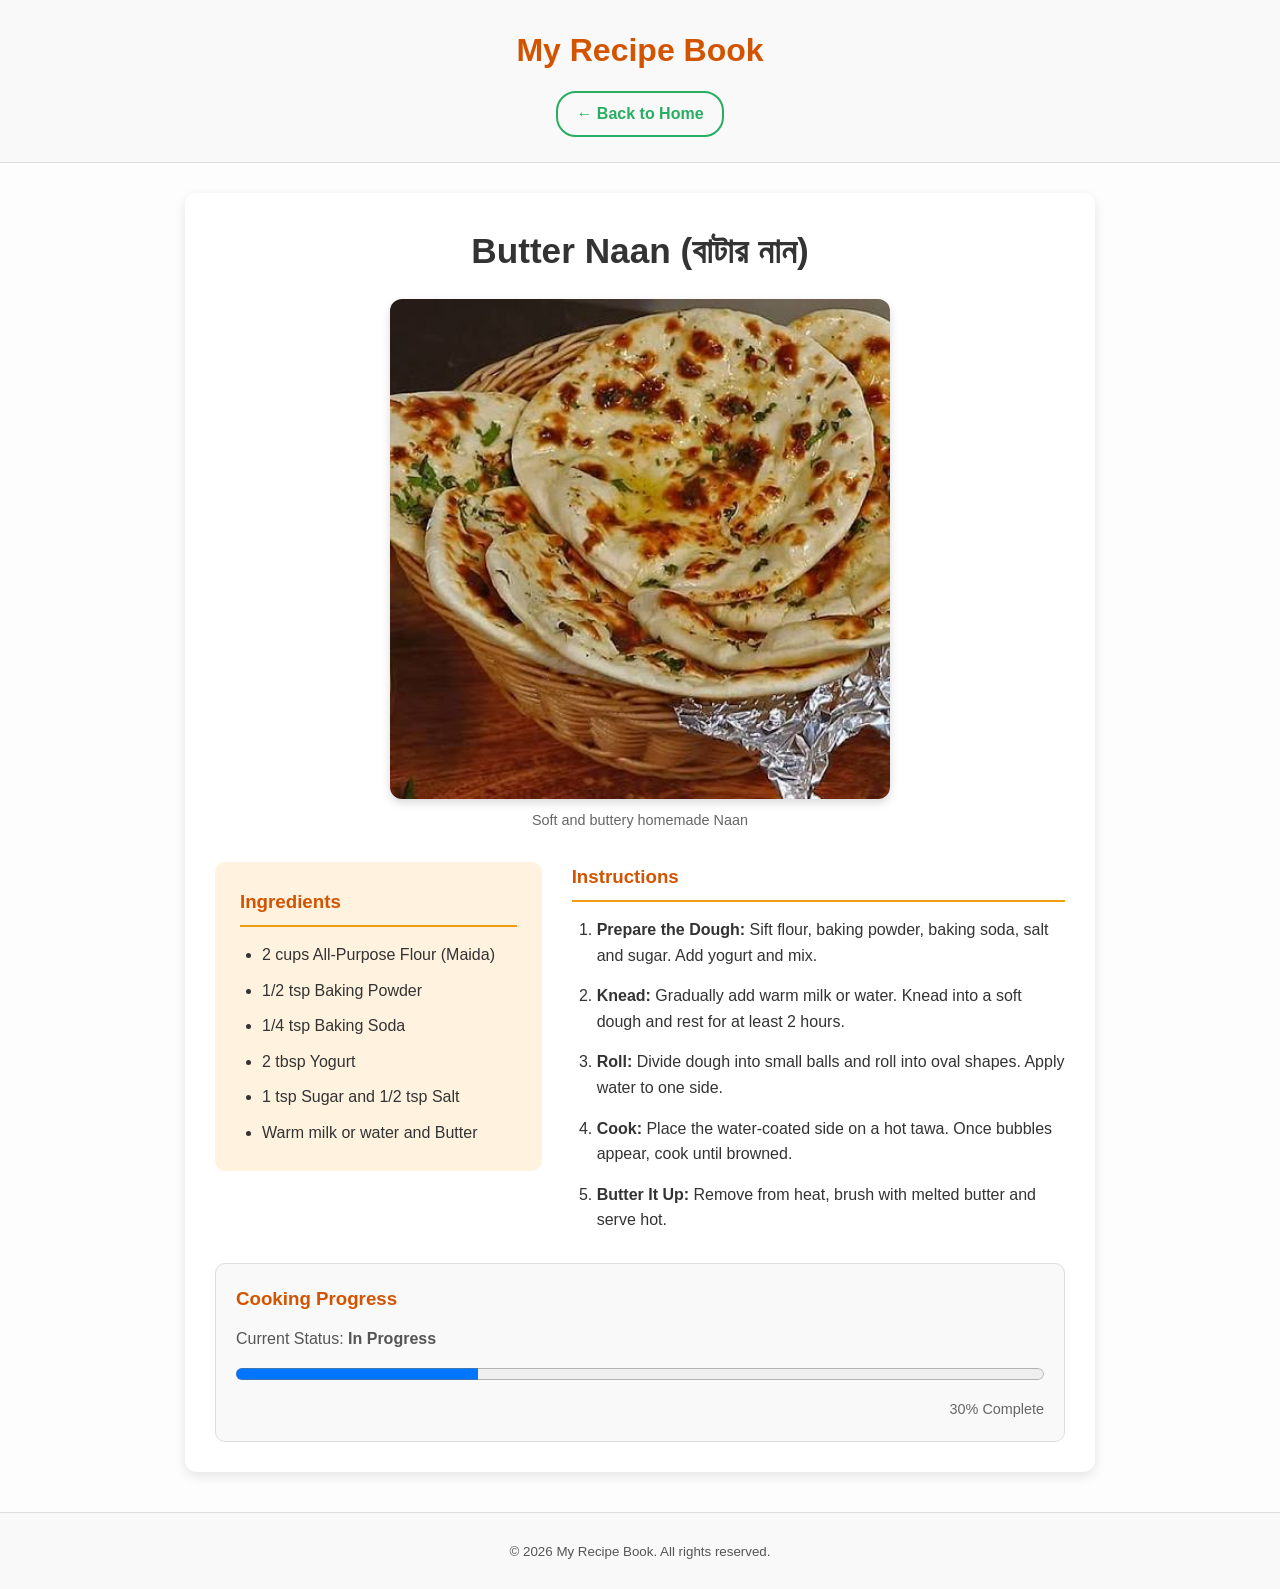
<file: Butternaan.html>
<!DOCTYPE html>
<html lang="en">

<head>
    <meta charset="UTF-8">
    <meta name="viewport" content="width=device-width, initial-scale=1.0">

    <meta name="description"
        content="Butter Naan recipe with ingredients, cooking instructions and progress status.">

    <title>Butter Naan - My Recipe Book</title>
</head>

<body
    style="margin: 0; padding: 0; background-color: #fdfdfd; color: #333; font-family: Arial, Helvetica, sans-serif; line-height: 1.6;">

    <header
        style="padding: 25px 20px; text-align: center; background-color: #f9f9f9; border-bottom: 1px solid #ddd;">

        <h1 style="margin: 0; color: #d35400; font-size: 2rem;">
            My Recipe Book
        </h1>

        <nav aria-label="Main navigation" style="margin-top: 15px;">

            <a href="index.html"
                style="display: inline-block; padding: 8px 18px; color: #27ae60; text-decoration: none; font-weight: bold; border: 2px solid #27ae60; border-radius: 20px;">
                &larr; Back to Home
            </a>

        </nav>

    </header>


    <main
        style="max-width: 950px; margin: 30px auto; padding: 0 20px; box-sizing: border-box;">

        <article
            style="background-color: #ffffff; padding: 30px; border-radius: 12px; box-shadow: 0 4px 12px rgba(0,0,0,0.1); box-sizing: border-box;">

            <header style="text-align: center; margin-bottom: 30px;">

                <h2 style="margin: 0 0 20px; color: #333; font-size: 2.2rem;">
                    Butter Naan (বাটার নান)
                </h2>

                <figure style="margin: 0;">

                    <img src="Butternaan.jpg"
                        alt="Freshly prepared Butter Naan"
                        width="500"
                        height="500"
                        loading="lazy"
                        style="display: block; width: 100%; max-width: 500px; height: auto; aspect-ratio: 1 / 1; object-fit: cover; margin: 0 auto; border-radius: 12px; box-shadow: 0 4px 10px rgba(0,0,0,0.15);">

                    <figcaption style="margin-top: 10px; color: #666; font-size: 0.9rem;">
                        Soft and buttery homemade Naan
                    </figcaption>

                </figure>

            </header>


            <section
                aria-label="Butter Naan recipe details"
                style="display: flex; flex-wrap: wrap; gap: 30px; align-items: flex-start;">

                <section
                    aria-labelledby="ingredients-heading"
                    style="flex: 1 1 280px; padding: 25px; background-color: #fff3e0; border-radius: 10px; box-sizing: border-box;">

                    <h3 id="ingredients-heading"
                        style="margin: 0 0 15px; padding-bottom: 8px; color: #d35400; border-bottom: 2px solid #f39c12;">
                        Ingredients
                    </h3>

                    <ul style="margin: 0; padding-left: 22px;">

                        <li style="margin-bottom: 10px;">
                            2 cups All-Purpose Flour (Maida)
                        </li>

                        <li style="margin-bottom: 10px;">
                            1/2 tsp Baking Powder
                        </li>

                        <li style="margin-bottom: 10px;">
                            1/4 tsp Baking Soda
                        </li>

                        <li style="margin-bottom: 10px;">
                            2 tbsp Yogurt
                        </li>

                        <li style="margin-bottom: 10px;">
                            1 tsp Sugar and 1/2 tsp Salt
                        </li>

                        <li>
                            Warm milk or water and Butter
                        </li>

                    </ul>

                </section>


                <section
                    aria-labelledby="instructions-heading"
                    style="flex: 2 1 400px;">

                    <h3 id="instructions-heading"
                        style="margin: 0 0 15px; padding-bottom: 8px; color: #d35400; border-bottom: 2px solid #f39c12;">
                        Instructions
                    </h3>

                    <ol style="margin: 0; padding-left: 25px;">

                        <li style="margin-bottom: 15px;">
                            <strong>Prepare the Dough:</strong>
                            Sift flour, baking powder, baking soda, salt and sugar.
                            Add yogurt and mix.
                        </li>

                        <li style="margin-bottom: 15px;">
                            <strong>Knead:</strong>
                            Gradually add warm milk or water.
                            Knead into a soft dough and rest for at least 2 hours.
                        </li>

                        <li style="margin-bottom: 15px;">
                            <strong>Roll:</strong>
                            Divide dough into small balls and roll into oval shapes.
                            Apply water to one side.
                        </li>

                        <li style="margin-bottom: 15px;">
                            <strong>Cook:</strong>
                            Place the water-coated side on a hot tawa.
                            Once bubbles appear, cook until browned.
                        </li>

                        <li>
                            <strong>Butter It Up:</strong>
                            Remove from heat, brush with melted butter and serve hot.
                        </li>

                    </ol>

                </section>

            </section>


            <!-- ==================== COOKING PROGRESS ==================== -->

            <section
                aria-labelledby="progress-heading"
                style="margin-top: 30px; padding: 20px; background-color: #f9f9f9; border-radius: 10px; border: 1px solid #ddd;">

                <h3 id="progress-heading"
                    style="margin: 0 0 12px; color: #d35400;">
                    Cooking Progress
                </h3>

                <p style="margin: 0 0 10px; color: #555;">
                    Current Status: <strong>In Progress</strong>
                </p>

                <progress
                    value="30"
                    max="100"
                    aria-label="Butter Naan cooking progress: 30 percent"
                    style="width: 100%; height: 24px;">
                    30%
                </progress>

                <p style="margin: 8px 0 0; text-align: right; color: #666; font-size: 0.9rem;">
                    30% Complete
                </p>

            </section>

        </article>

    </main>


    <footer
        style="margin-top: 40px; padding: 25px 20px; text-align: center; background-color: #f9f9f9; border-top: 1px solid #ddd;">

        <p style="margin: 0; color: #555;">
            <small>&copy; 2026 My Recipe Book. All rights reserved.</small>
        </p>

    </footer>

</body>

</html>
</file>
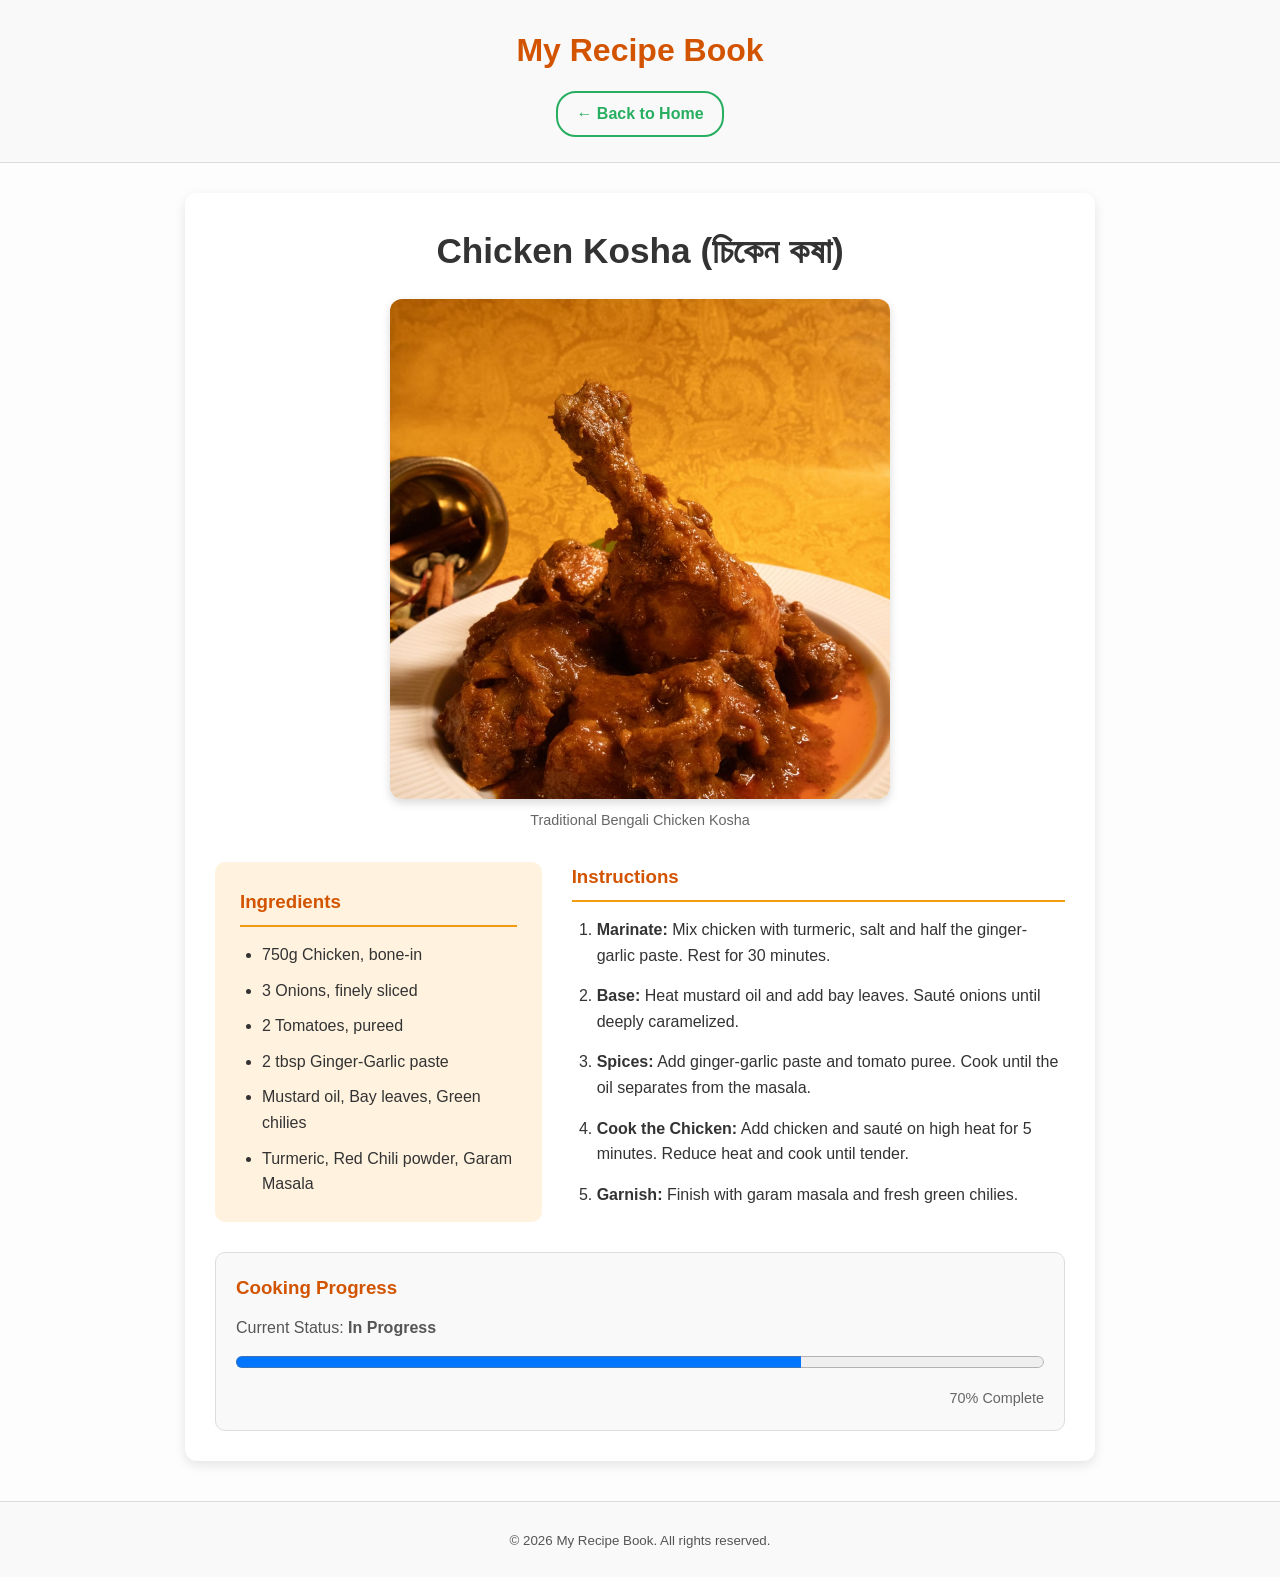
<file: Chicken.html>
<!DOCTYPE html>
<html lang="en">

<head>
    <meta charset="UTF-8">
    <meta name="viewport" content="width=device-width, initial-scale=1.0">

    <meta name="description"
        content="Traditional Bengali Chicken Kosha recipe with ingredients, cooking instructions and progress status.">

    <title>Chicken Kosha - My Recipe Book</title>
</head>

<body
    style="margin: 0; padding: 0; background-color: #fdfdfd; color: #333; font-family: Arial, Helvetica, sans-serif; line-height: 1.6;">

    <header
        style="padding: 25px 20px; text-align: center; background-color: #f9f9f9; border-bottom: 1px solid #ddd;">

        <h1 style="margin: 0; color: #d35400; font-size: 2rem;">
            My Recipe Book
        </h1>

        <nav aria-label="Main navigation" style="margin-top: 15px;">

            <a href="index.html"
                style="display: inline-block; padding: 8px 18px; color: #27ae60; text-decoration: none; font-weight: bold; border: 2px solid #27ae60; border-radius: 20px;">
                &larr; Back to Home
            </a>

        </nav>

    </header>


    <main
        style="max-width: 950px; margin: 30px auto; padding: 0 20px; box-sizing: border-box;">

        <article
            style="background-color: #ffffff; padding: 30px; border-radius: 12px; box-shadow: 0 4px 12px rgba(0,0,0,0.1); box-sizing: border-box;">

            <header style="text-align: center; margin-bottom: 30px;">

                <h2 style="margin: 0 0 20px; color: #333; font-size: 2.2rem;">
                    Chicken Kosha (চিকেন কষা)
                </h2>

                <figure style="margin: 0;">

                    <img src="Chicken.jpg"
                        alt="Traditional Bengali Chicken Kosha"
                        width="500"
                        height="500"
                        loading="lazy"
                        style="display: block; width: 100%; max-width: 500px; height: auto; aspect-ratio: 1 / 1; object-fit: cover; margin: 0 auto; border-radius: 12px; box-shadow: 0 4px 10px rgba(0,0,0,0.15);">

                    <figcaption style="margin-top: 10px; color: #666; font-size: 0.9rem;">
                        Traditional Bengali Chicken Kosha
                    </figcaption>

                </figure>

            </header>


            <section
                aria-label="Chicken Kosha recipe details"
                style="display: flex; flex-wrap: wrap; gap: 30px; align-items: flex-start;">

                <section
                    aria-labelledby="ingredients-heading"
                    style="flex: 1 1 280px; padding: 25px; background-color: #fff3e0; border-radius: 10px; box-sizing: border-box;">

                    <h3 id="ingredients-heading"
                        style="margin: 0 0 15px; padding-bottom: 8px; color: #d35400; border-bottom: 2px solid #f39c12;">
                        Ingredients
                    </h3>

                    <ul style="margin: 0; padding-left: 22px;">

                        <li style="margin-bottom: 10px;">750g Chicken, bone-in</li>

                        <li style="margin-bottom: 10px;">
                            3 Onions, finely sliced
                        </li>

                        <li style="margin-bottom: 10px;">
                            2 Tomatoes, pureed
                        </li>

                        <li style="margin-bottom: 10px;">
                            2 tbsp Ginger-Garlic paste
                        </li>

                        <li style="margin-bottom: 10px;">
                            Mustard oil, Bay leaves, Green chilies
                        </li>

                        <li>
                            Turmeric, Red Chili powder, Garam Masala
                        </li>

                    </ul>

                </section>


                <section
                    aria-labelledby="instructions-heading"
                    style="flex: 2 1 400px;">

                    <h3 id="instructions-heading"
                        style="margin: 0 0 15px; padding-bottom: 8px; color: #d35400; border-bottom: 2px solid #f39c12;">
                        Instructions
                    </h3>

                    <ol style="margin: 0; padding-left: 25px;">

                        <li style="margin-bottom: 15px;">
                            <strong>Marinate:</strong>
                            Mix chicken with turmeric, salt and half the
                            ginger-garlic paste. Rest for 30 minutes.
                        </li>

                        <li style="margin-bottom: 15px;">
                            <strong>Base:</strong>
                            Heat mustard oil and add bay leaves.
                            Sauté onions until deeply caramelized.
                        </li>

                        <li style="margin-bottom: 15px;">
                            <strong>Spices:</strong>
                            Add ginger-garlic paste and tomato puree.
                            Cook until the oil separates from the masala.
                        </li>

                        <li style="margin-bottom: 15px;">
                            <strong>Cook the Chicken:</strong>
                            Add chicken and sauté on high heat for 5 minutes.
                            Reduce heat and cook until tender.
                        </li>

                        <li>
                            <strong>Garnish:</strong>
                            Finish with garam masala and fresh green chilies.
                        </li>

                    </ol>

                </section>

            </section>


            <!-- ==================== COOKING PROGRESS ==================== -->

            <section
                aria-labelledby="progress-heading"
                style="margin-top: 30px; padding: 20px; background-color: #f9f9f9; border-radius: 10px; border: 1px solid #ddd;">

                <h3 id="progress-heading"
                    style="margin: 0 0 12px; color: #d35400;">
                    Cooking Progress
                </h3>

                <p style="margin: 0 0 10px; color: #555;">
                    Current Status: <strong>In Progress</strong>
                </p>

                <progress
                    value="70"
                    max="100"
                    aria-label="Chicken Kosha cooking progress: 70 percent"
                    style="width: 100%; height: 24px;">
                    70%
                </progress>

                <p style="margin: 8px 0 0; text-align: right; color: #666; font-size: 0.9rem;">
                    70% Complete
                </p>

            </section>

        </article>

    </main>


    <footer
        style="margin-top: 40px; padding: 25px 20px; text-align: center; background-color: #f9f9f9; border-top: 1px solid #ddd;">

        <p style="margin: 0; color: #555;">
            <small>&copy; 2026 My Recipe Book. All rights reserved.</small>
        </p>

    </footer>

</body>

</html>
</file>
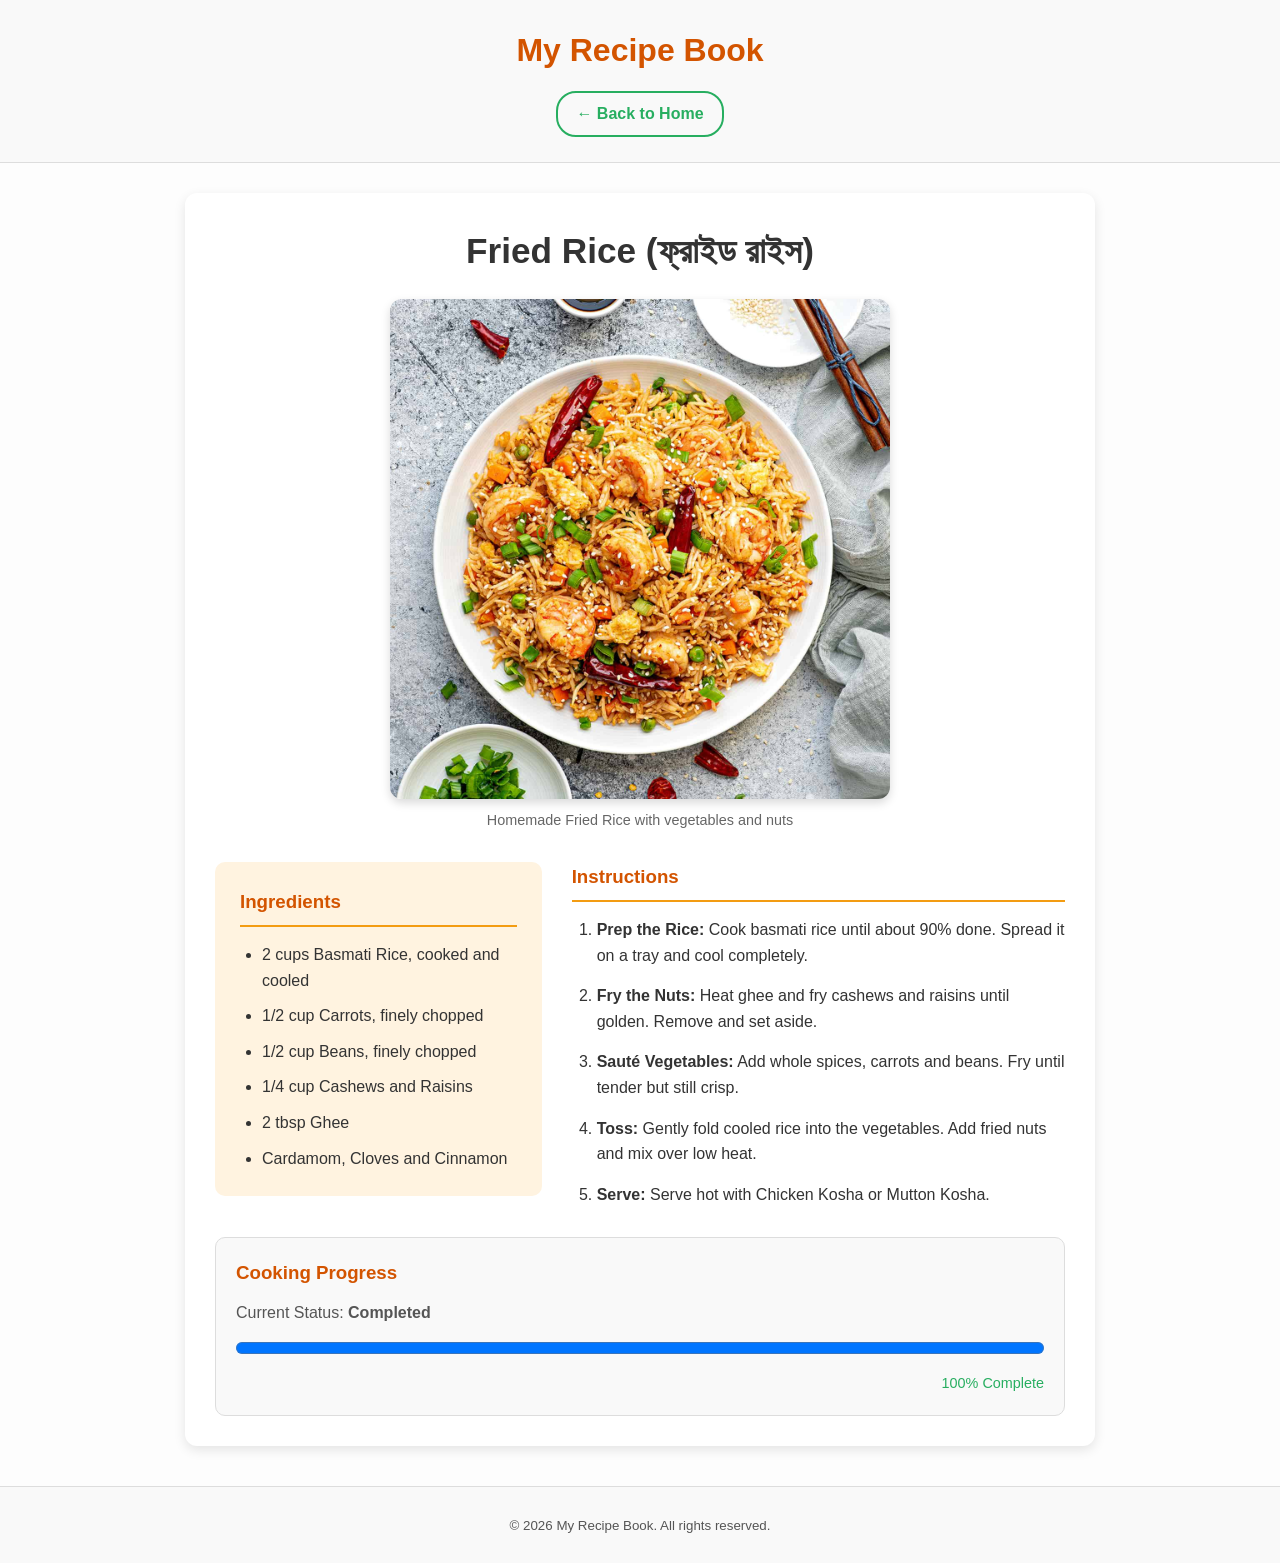
<file: Friedrice.html>
<!DOCTYPE html>
<html lang="en">

<head>
    <meta charset="UTF-8">
    <meta name="viewport" content="width=device-width, initial-scale=1.0">

    <meta name="description"
        content="Fried Rice recipe with ingredients, cooking instructions and progress status.">

    <title>Fried Rice - My Recipe Book</title>
</head>

<body
    style="margin: 0; padding: 0; background-color: #fdfdfd; color: #333; font-family: Arial, Helvetica, sans-serif; line-height: 1.6;">

    <header
        style="padding: 25px 20px; text-align: center; background-color: #f9f9f9; border-bottom: 1px solid #ddd;">

        <h1 style="margin: 0; color: #d35400; font-size: 2rem;">
            My Recipe Book
        </h1>

        <nav aria-label="Main navigation" style="margin-top: 15px;">

            <a href="index.html"
                style="display: inline-block; padding: 8px 18px; color: #27ae60; text-decoration: none; font-weight: bold; border: 2px solid #27ae60; border-radius: 20px;">
                &larr; Back to Home
            </a>

        </nav>

    </header>


    <main
        style="max-width: 950px; margin: 30px auto; padding: 0 20px; box-sizing: border-box;">

        <article
            style="background-color: #ffffff; padding: 30px; border-radius: 12px; box-shadow: 0 4px 12px rgba(0,0,0,0.1); box-sizing: border-box;">

            <header style="text-align: center; margin-bottom: 30px;">

                <h2 style="margin: 0 0 20px; color: #333; font-size: 2.2rem;">
                    Fried Rice (ফ্রাইড রাইস)
                </h2>

                <figure style="margin: 0;">

                    <img src="Friedrice.jpg"
                        alt="Homemade Fried Rice"
                        width="500"
                        height="500"
                        loading="lazy"
                        style="display: block; width: 100%; max-width: 500px; height: auto; aspect-ratio: 1 / 1; object-fit: cover; margin: 0 auto; border-radius: 12px; box-shadow: 0 4px 10px rgba(0,0,0,0.15);">

                    <figcaption style="margin-top: 10px; color: #666; font-size: 0.9rem;">
                        Homemade Fried Rice with vegetables and nuts
                    </figcaption>

                </figure>

            </header>


            <section
                aria-label="Fried Rice recipe details"
                style="display: flex; flex-wrap: wrap; gap: 30px; align-items: flex-start;">

                <section
                    aria-labelledby="ingredients-heading"
                    style="flex: 1 1 280px; padding: 25px; background-color: #fff3e0; border-radius: 10px; box-sizing: border-box;">

                    <h3 id="ingredients-heading"
                        style="margin: 0 0 15px; padding-bottom: 8px; color: #d35400; border-bottom: 2px solid #f39c12;">
                        Ingredients
                    </h3>

                    <ul style="margin: 0; padding-left: 22px;">

                        <li style="margin-bottom: 10px;">
                            2 cups Basmati Rice, cooked and cooled
                        </li>

                        <li style="margin-bottom: 10px;">
                            1/2 cup Carrots, finely chopped
                        </li>

                        <li style="margin-bottom: 10px;">
                            1/2 cup Beans, finely chopped
                        </li>

                        <li style="margin-bottom: 10px;">
                            1/4 cup Cashews and Raisins
                        </li>

                        <li style="margin-bottom: 10px;">
                            2 tbsp Ghee
                        </li>

                        <li>
                            Cardamom, Cloves and Cinnamon
                        </li>

                    </ul>

                </section>


                <section
                    aria-labelledby="instructions-heading"
                    style="flex: 2 1 400px;">

                    <h3 id="instructions-heading"
                        style="margin: 0 0 15px; padding-bottom: 8px; color: #d35400; border-bottom: 2px solid #f39c12;">
                        Instructions
                    </h3>

                    <ol style="margin: 0; padding-left: 25px;">

                        <li style="margin-bottom: 15px;">
                            <strong>Prep the Rice:</strong>
                            Cook basmati rice until about 90% done.
                            Spread it on a tray and cool completely.
                        </li>

                        <li style="margin-bottom: 15px;">
                            <strong>Fry the Nuts:</strong>
                            Heat ghee and fry cashews and raisins until golden.
                            Remove and set aside.
                        </li>

                        <li style="margin-bottom: 15px;">
                            <strong>Sauté Vegetables:</strong>
                            Add whole spices, carrots and beans.
                            Fry until tender but still crisp.
                        </li>

                        <li style="margin-bottom: 15px;">
                            <strong>Toss:</strong>
                            Gently fold cooled rice into the vegetables.
                            Add fried nuts and mix over low heat.
                        </li>

                        <li>
                            <strong>Serve:</strong>
                            Serve hot with Chicken Kosha or Mutton Kosha.
                        </li>

                    </ol>

                </section>

            </section>


            <!-- ==================== COOKING PROGRESS ==================== -->

            <section
                aria-labelledby="progress-heading"
                style="margin-top: 30px; padding: 20px; background-color: #f9f9f9; border-radius: 10px; border: 1px solid #ddd;">

                <h3 id="progress-heading"
                    style="margin: 0 0 12px; color: #d35400;">
                    Cooking Progress
                </h3>

                <p style="margin: 0 0 10px; color: #555;">
                    Current Status: <strong>Completed</strong>
                </p>

                <progress
                    value="100"
                    max="100"
                    aria-label="Fried Rice cooking progress: 100 percent"
                    style="width: 100%; height: 24px;">
                    100%
                </progress>

                <p style="margin: 8px 0 0; text-align: right; color: #27ae60; font-size: 0.9rem;">
                    100% Complete
                </p>

            </section>

        </article>

    </main>


    <footer
        style="margin-top: 40px; padding: 25px 20px; text-align: center; background-color: #f9f9f9; border-top: 1px solid #ddd;">

        <p style="margin: 0; color: #555;">
            <small>&copy; 2026 My Recipe Book. All rights reserved.</small>
        </p>

    </footer>

</body>

</html>
</file>
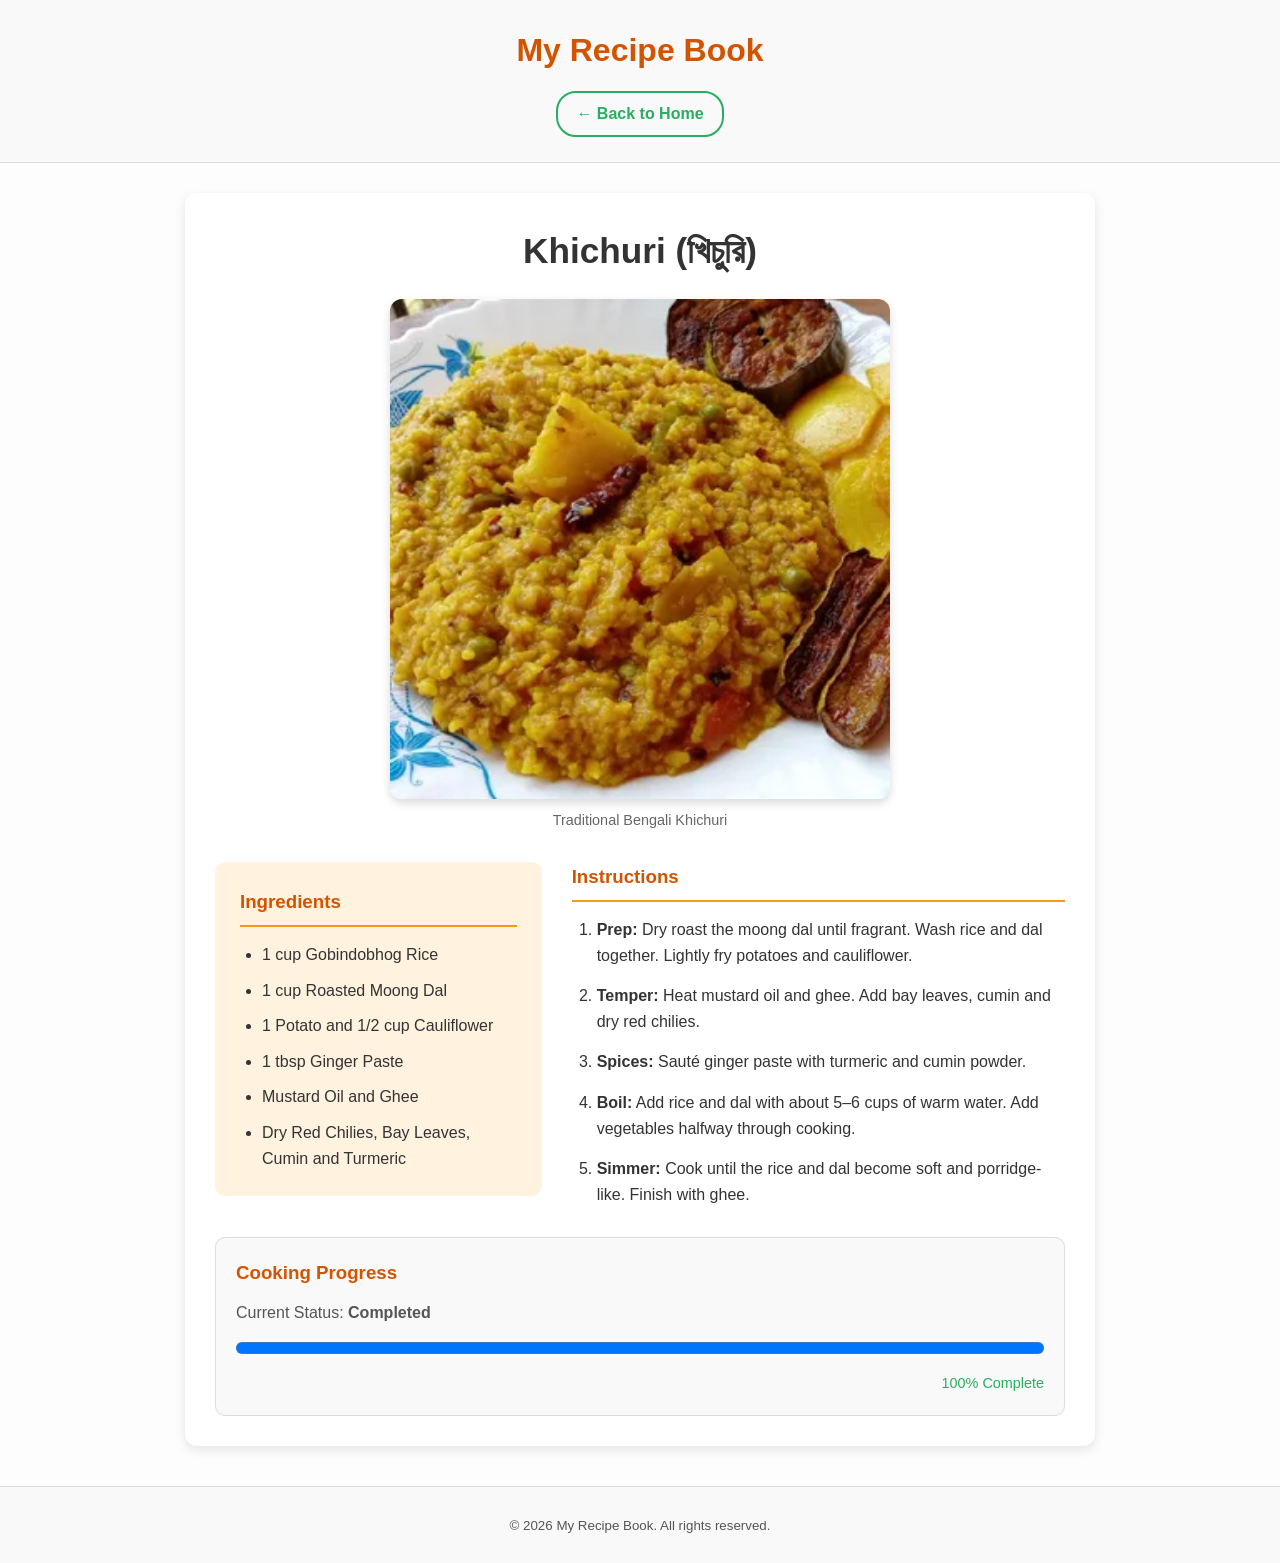
<file: Khichuri.html>
<!DOCTYPE html>
<html lang="en">

<head>
    <meta charset="UTF-8">
    <meta name="viewport" content="width=device-width, initial-scale=1.0">

    <meta name="description"
        content="Traditional Bengali Khichuri recipe with ingredients, cooking instructions and progress status.">

    <title>Khichuri - My Recipe Book</title>
</head>

<body
    style="margin: 0; padding: 0; background-color: #fdfdfd; color: #333; font-family: Arial, Helvetica, sans-serif; line-height: 1.6;">

    <header
        style="padding: 25px 20px; text-align: center; background-color: #f9f9f9; border-bottom: 1px solid #ddd;">

        <h1 style="margin: 0; color: #d35400; font-size: 2rem;">
            My Recipe Book
        </h1>

        <nav aria-label="Main navigation" style="margin-top: 15px;">

            <a href="index.html"
                style="display: inline-block; padding: 8px 18px; color: #27ae60; text-decoration: none; font-weight: bold; border: 2px solid #27ae60; border-radius: 20px;">
                &larr; Back to Home
            </a>

        </nav>

    </header>


    <main
        style="max-width: 950px; margin: 30px auto; padding: 0 20px; box-sizing: border-box;">

        <article
            style="background-color: #ffffff; padding: 30px; border-radius: 12px; box-shadow: 0 4px 12px rgba(0,0,0,0.1); box-sizing: border-box;">

            <header style="text-align: center; margin-bottom: 30px;">

                <h2 style="margin: 0 0 20px; color: #333; font-size: 2.2rem;">
                    Khichuri (খিচুরি)
                </h2>

                <figure style="margin: 0;">

                    <img src="Khichuri.jpg"
                        alt="Traditional Bengali Khichuri"
                        width="500"
                        height="500"
                        loading="lazy"
                        style="display: block; width: 100%; max-width: 500px; height: auto; aspect-ratio: 1 / 1; object-fit: cover; margin: 0 auto; border-radius: 12px; box-shadow: 0 4px 10px rgba(0,0,0,0.15);">

                    <figcaption style="margin-top: 10px; color: #666; font-size: 0.9rem;">
                        Traditional Bengali Khichuri
                    </figcaption>

                </figure>

            </header>


            <section
                aria-label="Khichuri recipe details"
                style="display: flex; flex-wrap: wrap; gap: 30px; align-items: flex-start;">

                <section
                    aria-labelledby="ingredients-heading"
                    style="flex: 1 1 280px; padding: 25px; background-color: #fff3e0; border-radius: 10px; box-sizing: border-box;">

                    <h3 id="ingredients-heading"
                        style="margin: 0 0 15px; padding-bottom: 8px; color: #d35400; border-bottom: 2px solid #f39c12;">
                        Ingredients
                    </h3>

                    <ul style="margin: 0; padding-left: 22px;">

                        <li style="margin-bottom: 10px;">
                            1 cup Gobindobhog Rice
                        </li>

                        <li style="margin-bottom: 10px;">
                            1 cup Roasted Moong Dal
                        </li>

                        <li style="margin-bottom: 10px;">
                            1 Potato and 1/2 cup Cauliflower
                        </li>

                        <li style="margin-bottom: 10px;">
                            1 tbsp Ginger Paste
                        </li>

                        <li style="margin-bottom: 10px;">
                            Mustard Oil and Ghee
                        </li>

                        <li>
                            Dry Red Chilies, Bay Leaves, Cumin and Turmeric
                        </li>

                    </ul>

                </section>


                <section
                    aria-labelledby="instructions-heading"
                    style="flex: 2 1 400px;">

                    <h3 id="instructions-heading"
                        style="margin: 0 0 15px; padding-bottom: 8px; color: #d35400; border-bottom: 2px solid #f39c12;">
                        Instructions
                    </h3>

                    <ol style="margin: 0; padding-left: 25px;">

                        <li style="margin-bottom: 15px;">
                            <strong>Prep:</strong>
                            Dry roast the moong dal until fragrant.
                            Wash rice and dal together.
                            Lightly fry potatoes and cauliflower.
                        </li>

                        <li style="margin-bottom: 15px;">
                            <strong>Temper:</strong>
                            Heat mustard oil and ghee.
                            Add bay leaves, cumin and dry red chilies.
                        </li>

                        <li style="margin-bottom: 15px;">
                            <strong>Spices:</strong>
                            Sauté ginger paste with turmeric and cumin powder.
                        </li>

                        <li style="margin-bottom: 15px;">
                            <strong>Boil:</strong>
                            Add rice and dal with about 5–6 cups of warm water.
                            Add vegetables halfway through cooking.
                        </li>

                        <li>
                            <strong>Simmer:</strong>
                            Cook until the rice and dal become soft and porridge-like.
                            Finish with ghee.
                        </li>

                    </ol>

                </section>

            </section>


            <!-- ==================== COOKING PROGRESS ==================== -->

            <section
                aria-labelledby="progress-heading"
                style="margin-top: 30px; padding: 20px; background-color: #f9f9f9; border-radius: 10px; border: 1px solid #ddd;">

                <h3 id="progress-heading"
                    style="margin: 0 0 12px; color: #d35400;">
                    Cooking Progress
                </h3>

                <p style="margin: 0 0 10px; color: #555;">
                    Current Status: <strong>Completed</strong>
                </p>

                <progress
                    value="100"
                    max="100"
                    aria-label="Khichuri cooking progress: 100 percent"
                    style="width: 100%; height: 24px;">
                    100%
                </progress>

                <p style="margin: 8px 0 0; text-align: right; color: #27ae60; font-size: 0.9rem;">
                    100% Complete
                </p>

            </section>

        </article>

    </main>


    <footer
        style="margin-top: 40px; padding: 25px 20px; text-align: center; background-color: #f9f9f9; border-top: 1px solid #ddd;">

        <p style="margin: 0; color: #555;">
            <small>&copy; 2026 My Recipe Book. All rights reserved.</small>
        </p>

    </footer>

</body>

</html>
</file>
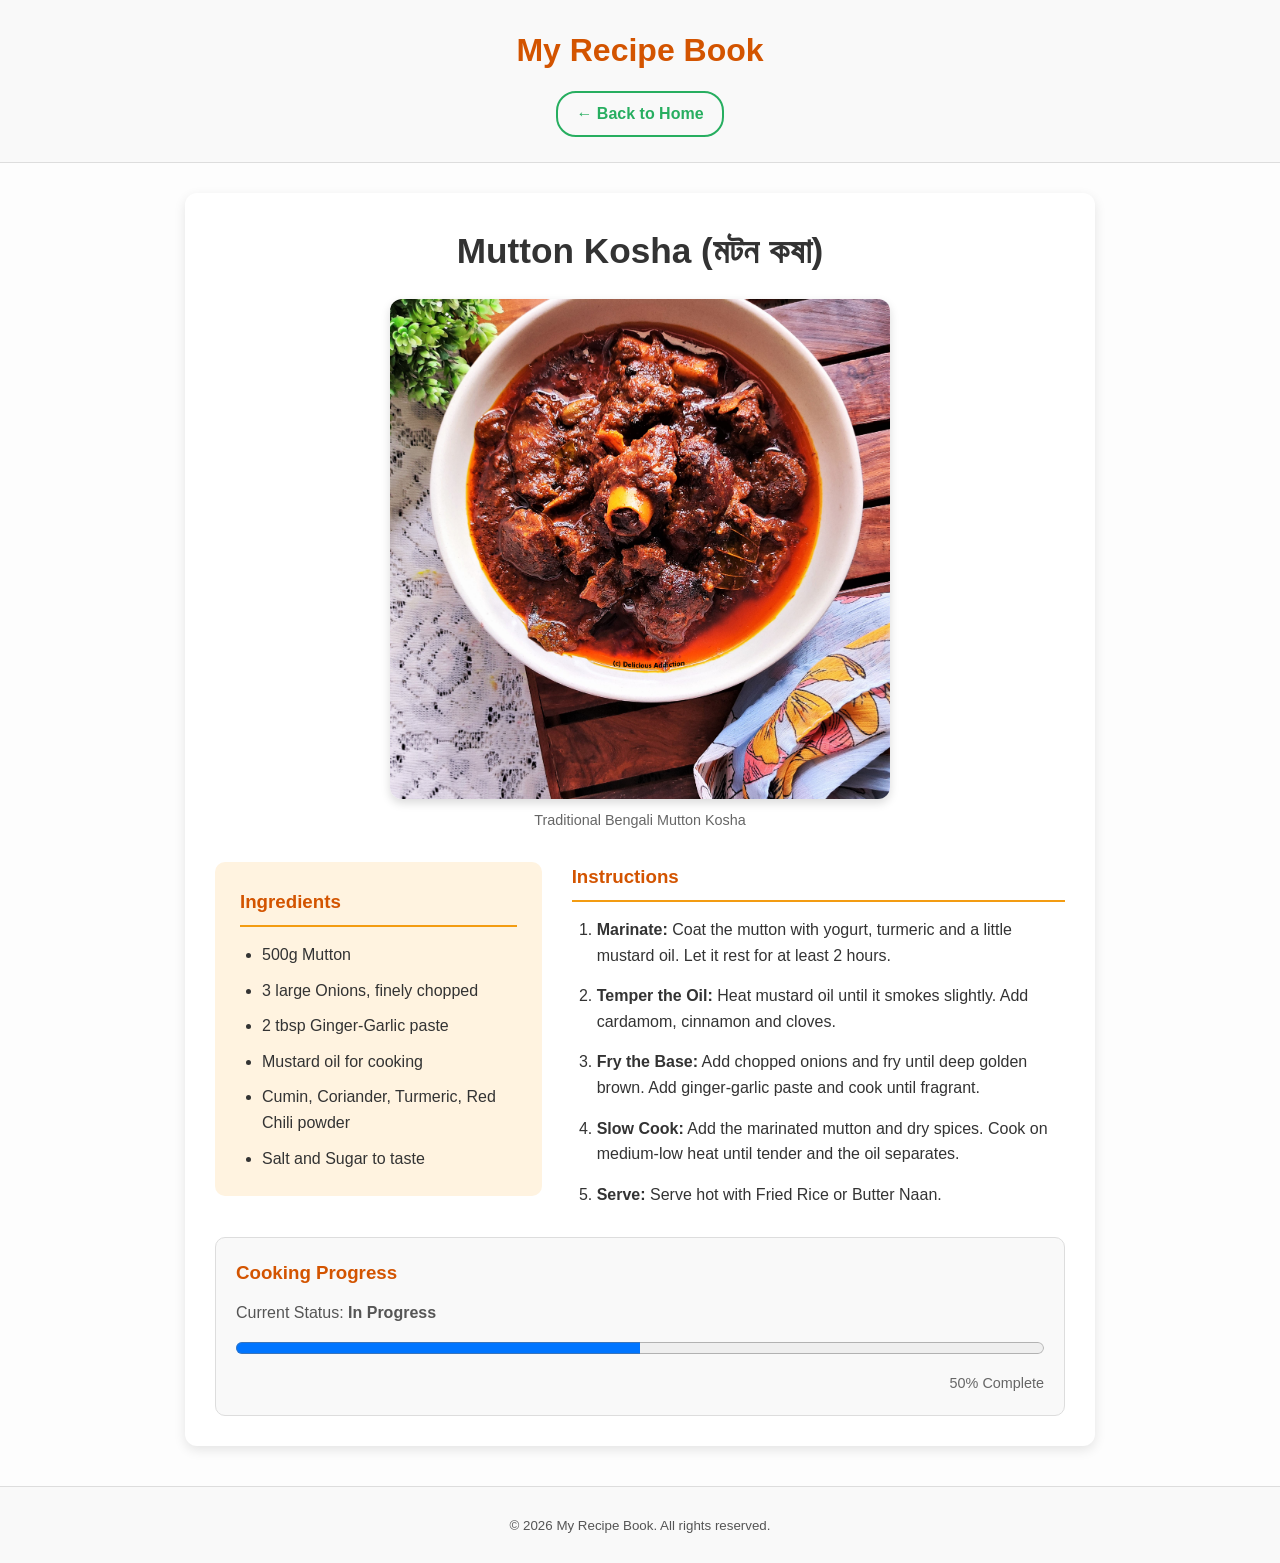
<file: Mutton.html>
<!DOCTYPE html>
<html lang="en">

<head>
    <meta charset="UTF-8">
    <meta name="viewport" content="width=device-width, initial-scale=1.0">

    <meta name="description"
        content="Traditional Bengali Mutton Kosha recipe with ingredients, cooking instructions and progress status.">

    <title>Mutton Kosha - My Recipe Book</title>
</head>

<body
    style="margin: 0; padding: 0; background-color: #fdfdfd; color: #333; font-family: Arial, Helvetica, sans-serif; line-height: 1.6;">

    <!-- ==================== HEADER ==================== -->

    <header
        style="padding: 25px 20px; text-align: center; background-color: #f9f9f9; border-bottom: 1px solid #ddd;">

        <h1 style="margin: 0; color: #d35400; font-size: 2rem;">
            My Recipe Book
        </h1>

        <nav aria-label="Main navigation" style="margin-top: 15px;">

            <a href="index.html"
                style="display: inline-block; padding: 8px 18px; color: #27ae60; text-decoration: none; font-weight: bold; border: 2px solid #27ae60; border-radius: 20px;">
                &larr; Back to Home
            </a>

        </nav>

    </header>


    <!-- ==================== MAIN ==================== -->

    <main
        style="max-width: 950px; margin: 30px auto; padding: 0 20px; box-sizing: border-box;">

        <article
            style="background-color: #ffffff; padding: 30px; border-radius: 12px; box-shadow: 0 4px 12px rgba(0,0,0,0.1); box-sizing: border-box;">

            <!-- Recipe Header -->

            <header style="text-align: center; margin-bottom: 30px;">

                <h2 style="margin: 0 0 20px; color: #333; font-size: 2.2rem;">
                    Mutton Kosha (মটন কষা)
                </h2>

                <figure style="margin: 0;">

                    <img src="Mutton.jpg"
                        alt="Traditional Bengali Mutton Kosha"
                        width="500"
                        height="500"
                        loading="lazy"
                        style="display: block; width: 100%; max-width: 500px; height: auto; aspect-ratio: 1 / 1; object-fit: cover; margin: 0 auto; border-radius: 12px; box-shadow: 0 4px 10px rgba(0,0,0,0.15);">

                    <figcaption style="margin-top: 10px; color: #666; font-size: 0.9rem;">
                        Traditional Bengali Mutton Kosha
                    </figcaption>

                </figure>

            </header>


            <!-- ==================== RECIPE DETAILS ==================== -->

            <section
                aria-label="Mutton Kosha recipe details"
                style="display: flex; flex-wrap: wrap; gap: 30px; align-items: flex-start;">

                <!-- Ingredients -->

                <section
                    aria-labelledby="ingredients-heading"
                    style="flex: 1 1 280px; padding: 25px; background-color: #fff3e0; border-radius: 10px; box-sizing: border-box;">

                    <h3 id="ingredients-heading"
                        style="margin: 0 0 15px; padding-bottom: 8px; color: #d35400; border-bottom: 2px solid #f39c12;">
                        Ingredients
                    </h3>

                    <ul style="margin: 0; padding-left: 22px;">

                        <li style="margin-bottom: 10px;">500g Mutton</li>

                        <li style="margin-bottom: 10px;">
                            3 large Onions, finely chopped
                        </li>

                        <li style="margin-bottom: 10px;">
                            2 tbsp Ginger-Garlic paste
                        </li>

                        <li style="margin-bottom: 10px;">
                            Mustard oil for cooking
                        </li>

                        <li style="margin-bottom: 10px;">
                            Cumin, Coriander, Turmeric, Red Chili powder
                        </li>

                        <li>
                            Salt and Sugar to taste
                        </li>

                    </ul>

                </section>


                <!-- Instructions -->

                <section
                    aria-labelledby="instructions-heading"
                    style="flex: 2 1 400px;">

                    <h3 id="instructions-heading"
                        style="margin: 0 0 15px; padding-bottom: 8px; color: #d35400; border-bottom: 2px solid #f39c12;">
                        Instructions
                    </h3>

                    <ol style="margin: 0; padding-left: 25px;">

                        <li style="margin-bottom: 15px;">
                            <strong>Marinate:</strong>
                            Coat the mutton with yogurt, turmeric and a little
                            mustard oil. Let it rest for at least 2 hours.
                        </li>

                        <li style="margin-bottom: 15px;">
                            <strong>Temper the Oil:</strong>
                            Heat mustard oil until it smokes slightly.
                            Add cardamom, cinnamon and cloves.
                        </li>

                        <li style="margin-bottom: 15px;">
                            <strong>Fry the Base:</strong>
                            Add chopped onions and fry until deep golden brown.
                            Add ginger-garlic paste and cook until fragrant.
                        </li>

                        <li style="margin-bottom: 15px;">
                            <strong>Slow Cook:</strong>
                            Add the marinated mutton and dry spices.
                            Cook on medium-low heat until tender and the oil separates.
                        </li>

                        <li>
                            <strong>Serve:</strong>
                            Serve hot with Fried Rice or Butter Naan.
                        </li>

                    </ol>

                </section>

            </section>


            <!-- ==================== COOKING PROGRESS ==================== -->

            <section
                aria-labelledby="progress-heading"
                style="margin-top: 30px; padding: 20px; background-color: #f9f9f9; border-radius: 10px; border: 1px solid #ddd;">

                <h3 id="progress-heading"
                    style="margin: 0 0 12px; color: #d35400;">
                    Cooking Progress
                </h3>

                <p style="margin: 0 0 10px; color: #555;">
                    Current Status: <strong>In Progress</strong>
                </p>

                <progress
                    value="50"
                    max="100"
                    aria-label="Mutton Kosha cooking progress: 50 percent"
                    style="width: 100%; height: 24px;">
                    50%
                </progress>

                <p style="margin: 8px 0 0; text-align: right; color: #666; font-size: 0.9rem;">
                    50% Complete
                </p>

            </section>

        </article>

    </main>


    <!-- ==================== FOOTER ==================== -->

    <footer
        style="margin-top: 40px; padding: 25px 20px; text-align: center; background-color: #f9f9f9; border-top: 1px solid #ddd;">

        <p style="margin: 0; color: #555;">
            <small>&copy; 2026 My Recipe Book. All rights reserved.</small>
        </p>

    </footer>

</body>

</html>
</file>
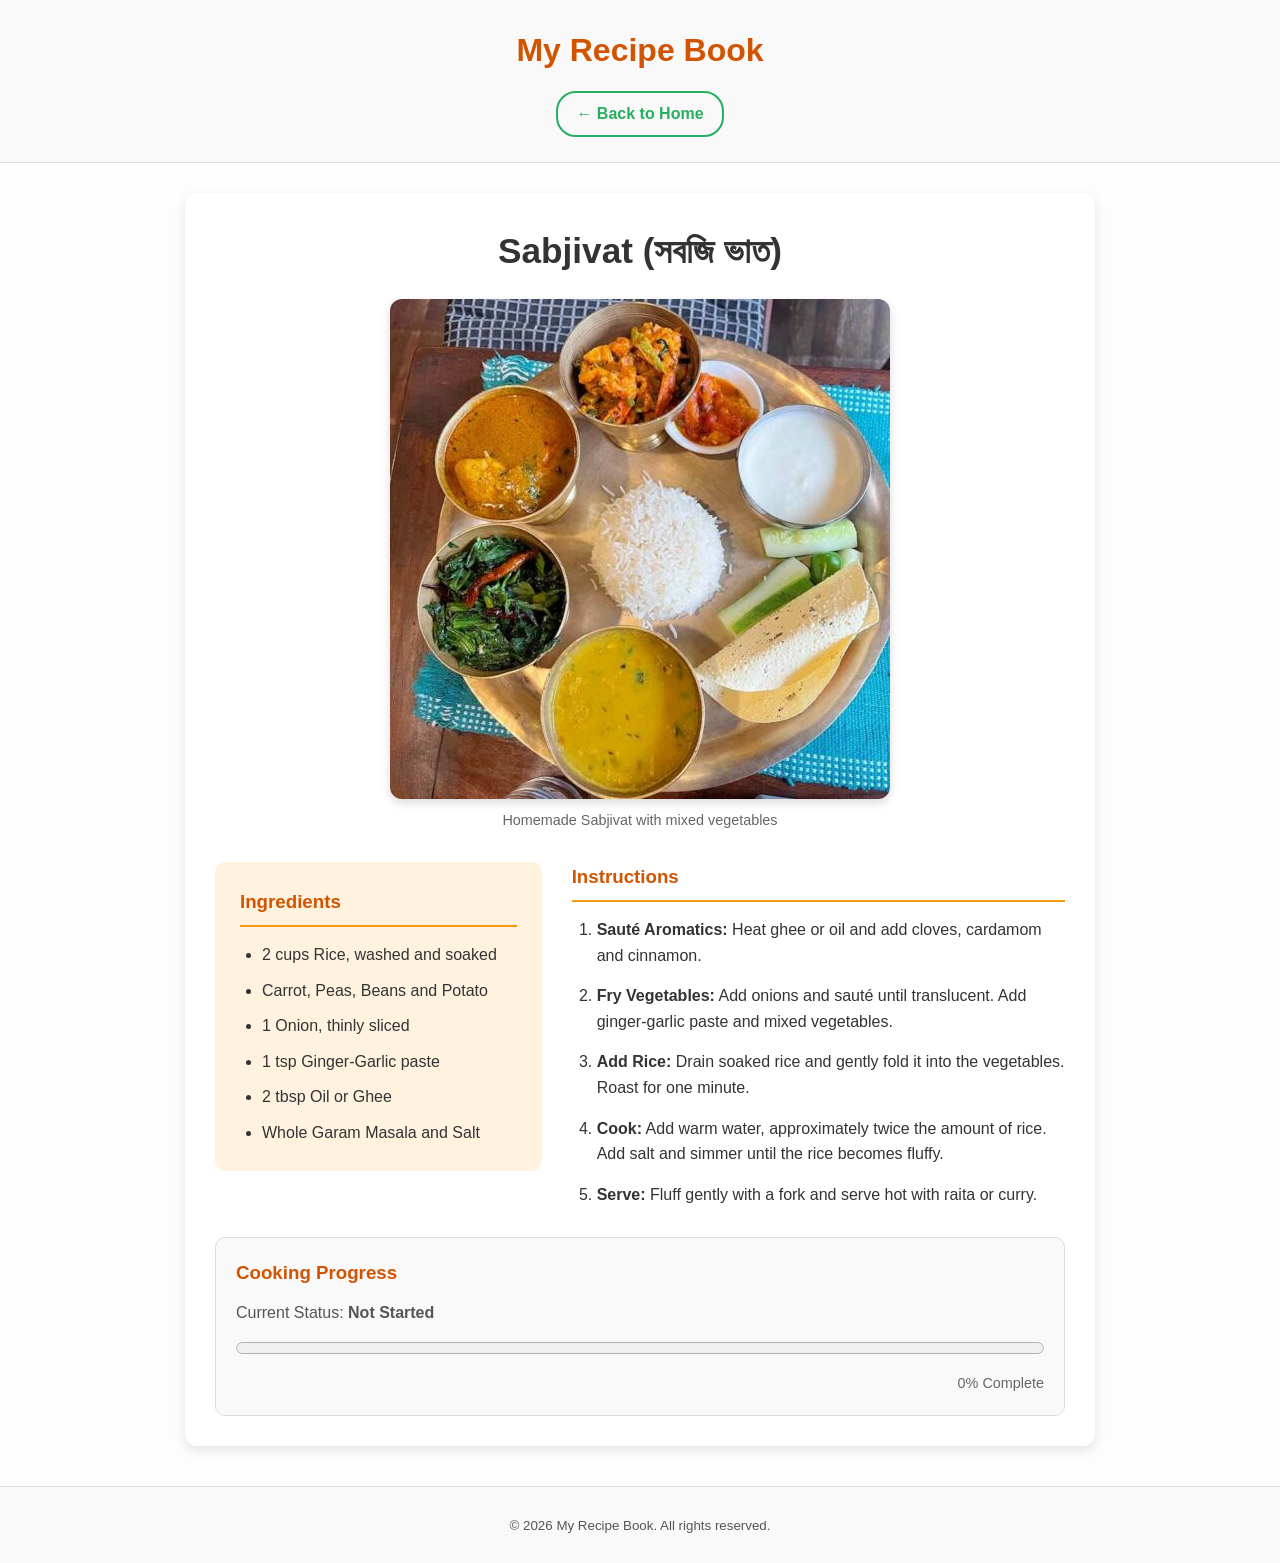
<file: Sabjivat.html>
<!DOCTYPE html>
<html lang="en">

<head>
    <meta charset="UTF-8">
    <meta name="viewport" content="width=device-width, initial-scale=1.0">

    <meta name="description"
        content="Sabjivat vegetable rice recipe with ingredients, cooking instructions and progress status.">

    <title>Sabjivat - My Recipe Book</title>
</head>

<body
    style="margin: 0; padding: 0; background-color: #fdfdfd; color: #333; font-family: Arial, Helvetica, sans-serif; line-height: 1.6;">

    <header
        style="padding: 25px 20px; text-align: center; background-color: #f9f9f9; border-bottom: 1px solid #ddd;">

        <h1 style="margin: 0; color: #d35400; font-size: 2rem;">
            My Recipe Book
        </h1>

        <nav aria-label="Main navigation" style="margin-top: 15px;">

            <a href="index.html"
                style="display: inline-block; padding: 8px 18px; color: #27ae60; text-decoration: none; font-weight: bold; border: 2px solid #27ae60; border-radius: 20px;">
                &larr; Back to Home
            </a>

        </nav>

    </header>


    <main
        style="max-width: 950px; margin: 30px auto; padding: 0 20px; box-sizing: border-box;">

        <article
            style="background-color: #ffffff; padding: 30px; border-radius: 12px; box-shadow: 0 4px 12px rgba(0,0,0,0.1); box-sizing: border-box;">

            <header style="text-align: center; margin-bottom: 30px;">

                <h2 style="margin: 0 0 20px; color: #333; font-size: 2.2rem;">
                    Sabjivat (সবজি ভাত)
                </h2>

                <figure style="margin: 0;">

                    <img src="Sabjivat.jpg"
                        alt="Sabjivat vegetable rice"
                        width="500"
                        height="500"
                        loading="lazy"
                        style="display: block; width: 100%; max-width: 500px; height: auto; aspect-ratio: 1 / 1; object-fit: cover; margin: 0 auto; border-radius: 12px; box-shadow: 0 4px 10px rgba(0,0,0,0.15);">

                    <figcaption style="margin-top: 10px; color: #666; font-size: 0.9rem;">
                        Homemade Sabjivat with mixed vegetables
                    </figcaption>

                </figure>

            </header>


            <section
                aria-label="Sabjivat recipe details"
                style="display: flex; flex-wrap: wrap; gap: 30px; align-items: flex-start;">

                <section
                    aria-labelledby="ingredients-heading"
                    style="flex: 1 1 280px; padding: 25px; background-color: #fff3e0; border-radius: 10px; box-sizing: border-box;">

                    <h3 id="ingredients-heading"
                        style="margin: 0 0 15px; padding-bottom: 8px; color: #d35400; border-bottom: 2px solid #f39c12;">
                        Ingredients
                    </h3>

                    <ul style="margin: 0; padding-left: 22px;">

                        <li style="margin-bottom: 10px;">
                            2 cups Rice, washed and soaked
                        </li>

                        <li style="margin-bottom: 10px;">
                            Carrot, Peas, Beans and Potato
                        </li>

                        <li style="margin-bottom: 10px;">
                            1 Onion, thinly sliced
                        </li>

                        <li style="margin-bottom: 10px;">
                            1 tsp Ginger-Garlic paste
                        </li>

                        <li style="margin-bottom: 10px;">
                            2 tbsp Oil or Ghee
                        </li>

                        <li>
                            Whole Garam Masala and Salt
                        </li>

                    </ul>

                </section>


                <section
                    aria-labelledby="instructions-heading"
                    style="flex: 2 1 400px;">

                    <h3 id="instructions-heading"
                        style="margin: 0 0 15px; padding-bottom: 8px; color: #d35400; border-bottom: 2px solid #f39c12;">
                        Instructions
                    </h3>

                    <ol style="margin: 0; padding-left: 25px;">

                        <li style="margin-bottom: 15px;">
                            <strong>Sauté Aromatics:</strong>
                            Heat ghee or oil and add cloves, cardamom and cinnamon.
                        </li>

                        <li style="margin-bottom: 15px;">
                            <strong>Fry Vegetables:</strong>
                            Add onions and sauté until translucent.
                            Add ginger-garlic paste and mixed vegetables.
                        </li>

                        <li style="margin-bottom: 15px;">
                            <strong>Add Rice:</strong>
                            Drain soaked rice and gently fold it into the vegetables.
                            Roast for one minute.
                        </li>

                        <li style="margin-bottom: 15px;">
                            <strong>Cook:</strong>
                            Add warm water, approximately twice the amount of rice.
                            Add salt and simmer until the rice becomes fluffy.
                        </li>

                        <li>
                            <strong>Serve:</strong>
                            Fluff gently with a fork and serve hot with raita or curry.
                        </li>

                    </ol>

                </section>

            </section>


            <!-- ==================== COOKING PROGRESS ==================== -->

            <section
                aria-labelledby="progress-heading"
                style="margin-top: 30px; padding: 20px; background-color: #f9f9f9; border-radius: 10px; border: 1px solid #ddd;">

                <h3 id="progress-heading"
                    style="margin: 0 0 12px; color: #d35400;">
                    Cooking Progress
                </h3>

                <p style="margin: 0 0 10px; color: #555;">
                    Current Status: <strong>Not Started</strong>
                </p>

                <progress
                    value="0"
                    max="100"
                    aria-label="Sabjivat cooking progress: 0 percent"
                    style="width: 100%; height: 24px;">
                    0%
                </progress>

                <p style="margin: 8px 0 0; text-align: right; color: #666; font-size: 0.9rem;">
                    0% Complete
                </p>

            </section>

        </article>

    </main>


    <footer
        style="margin-top: 40px; padding: 25px 20px; text-align: center; background-color: #f9f9f9; border-top: 1px solid #ddd;">

        <p style="margin: 0; color: #555;">
            <small>&copy; 2026 My Recipe Book. All rights reserved.</small>
        </p>

    </footer>

</body>

</html>
</file>
